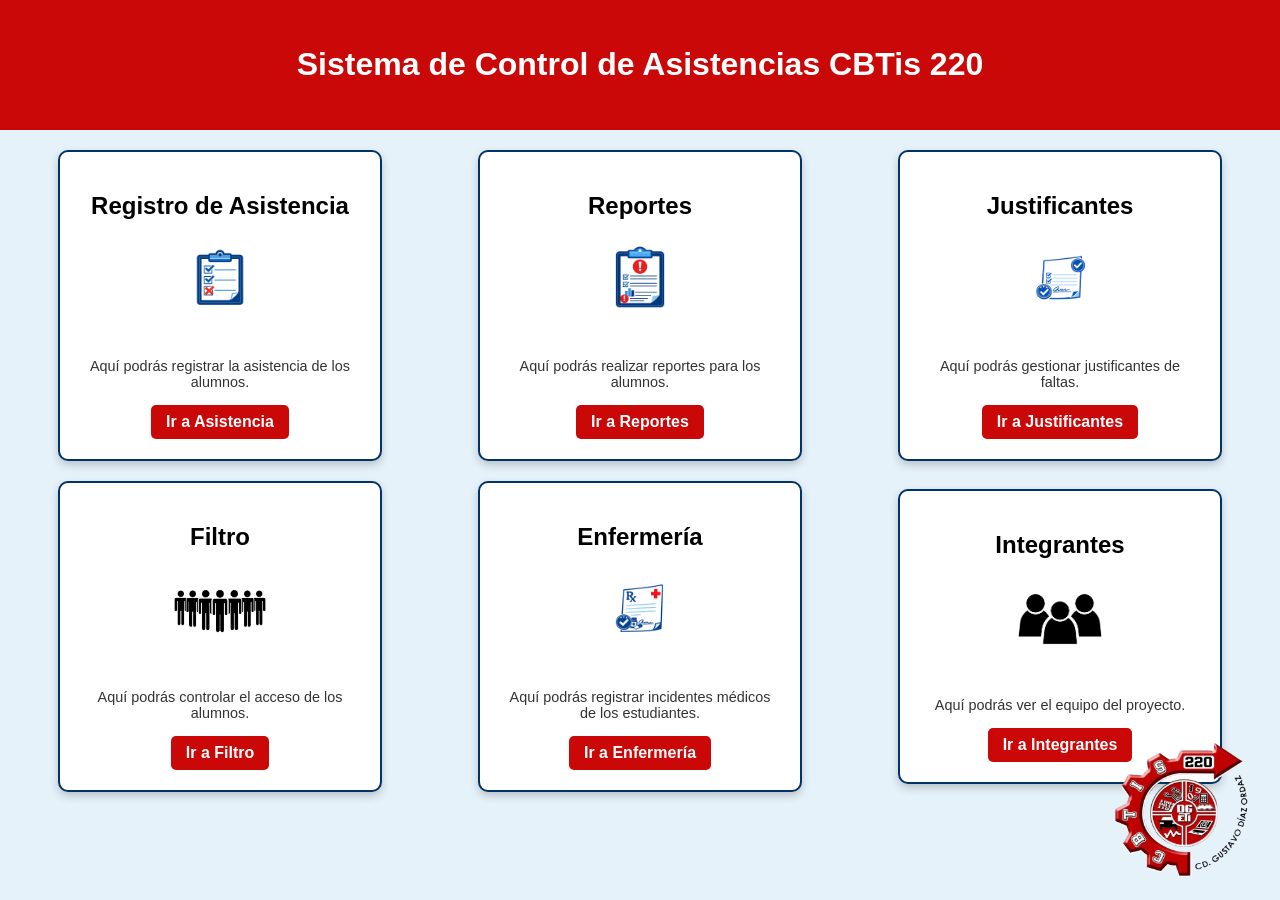
<file: index.html>
<!DOCTYPE html>
<html lang="es">
<head>
  <meta charset="UTF-8">
  <meta name="viewport" content="width=device-width, initial-scale=1.0">
  <title>Sistema De Registro de Asistencia CBTis 220</title>
  
  <link rel="stylesheet" href="style.css">
  
  <link rel="stylesheet" href="inicio.css">
</head>
<body>
   <img src="logo.cbtis.png" class="watermark" alt="Marca de agua">
  <header>
    <h1>Sistema de Control de Asistencias CBTis 220</h1>
  </header>

  
  <section class="inicio-grid">
  
    <div class="card">
      <h2>Registro de Asistencia</h2>
      <img src="asistencias.png" alt="Registro de Asistencia">
      <p>Aquí podrás registrar la asistencia de los alumnos.</p>
      <a href="asistencias.html" class="btn">Ir a Asistencia</a>
    </div>

    <div class="card">
      <h2>Reportes</h2>
      <img src="reporte.png" alt="Reportes">
      <p>Aquí podrás realizar reportes para los alumnos.</p>
      <a href="reportes.html" class="btn">Ir a Reportes</a>
    </div>

    <div class="card">
      <h2>Justificantes</h2>
      <img src="justificante.png" alt="Justificantes">
      <p>Aquí podrás gestionar justificantes de faltas.</p>
      <a href="justificantes.html" class="btn">Ir a Justificantes</a>
    </div>

    
    <div class="card">
      <h2>Filtro</h2>
      <img src="filtro.png" alt="Filtro">
      <p>Aquí podrás controlar el acceso de los alumnos.</p>
      <a href="filtro.html" class="btn">Ir a Filtro</a>
    </div>

    <div class="card">
      <h2>Enfermería</h2>
      <img src="incidente.png" alt="Enfermería">
      <p>Aquí podrás registrar incidentes médicos de los estudiantes.</p>
      <a href="enfermeria.html" class="btn">Ir a Enfermería</a>
    </div>

    <div class="card">
      <h2>Integrantes</h2>
      <img src="integrantes.png" alt="Integrantes">
      <p>Aquí podrás ver el equipo del proyecto.</p>
      <a href="integrantes.html" class="btn">Ir a Integrantes</a>
    </div>
  </section>
</body>
</html>
</file>
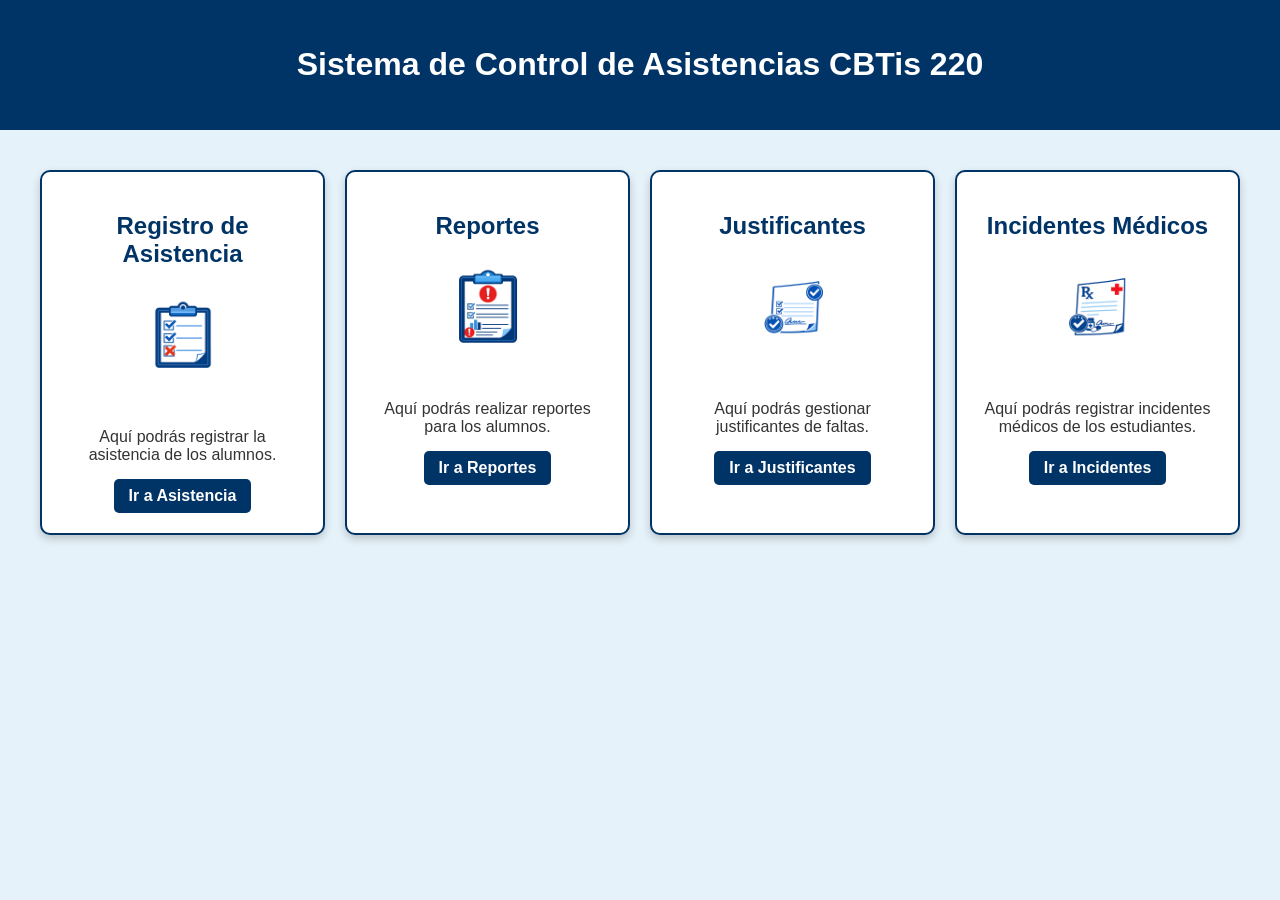
<file: Registro de asistencias/index.html>
<!DOCTYPE html>
<html lang="es">
<head>
  <meta charset="UTF-8">
  <meta name="viewport" content="width=device-width, initial-scale=1.0">
  <title>Sistema de Asistencias CBTis 220</title>
  <!-- Estilos generales -->
  <link rel="stylesheet" href="style.css">
  <!-- Estilos específicos del inicio -->
  <link rel="stylesheet" href="inicio.css">
</head>
<body>
  <!-- Barra superior institucional SIN menú -->
  <header>
    <h1>Sistema de Control de Asistencias CBTis 220</h1>
  </header>

  <!-- Sección de Inicio con bloques -->
  <section class="inicio-grid">
    <div class="card">
      <h2>Registro de Asistencia</h2>
      <img src="asistencias.png" alt="Registro de Asistencia">
      <p>Aquí podrás registrar la asistencia de los alumnos.</p>
      <a href="asistencias.html" class="btn">Ir a Asistencia</a>
    </div>

    <div class="card">
      <h2>Reportes</h2>
      <img src="reporte.png" alt="Reportes">
      <p>Aquí podrás realizar reportes para los alumnos.</p>
      <a href="reportes.html" class="btn">Ir a Reportes</a>
    </div>

    <div class="card">
      <h2>Justificantes</h2>
      <img src="justificante.png" alt="Justificantes">
      <p>Aquí podrás gestionar justificantes de faltas.</p>
      <a href="justificantes.html" class="btn">Ir a Justificantes</a>
    </div>

    <div class="card">
      <h2>Incidentes Médicos</h2>
      <img src="incidente.png" alt="Incidentes Médicos">
      <p>Aquí podrás registrar incidentes médicos de los estudiantes.</p>
      <a href="enfermeria.html" class="btn">Ir a Incidentes</a>
    </div>
  </section>
</body>
</html>
</file>
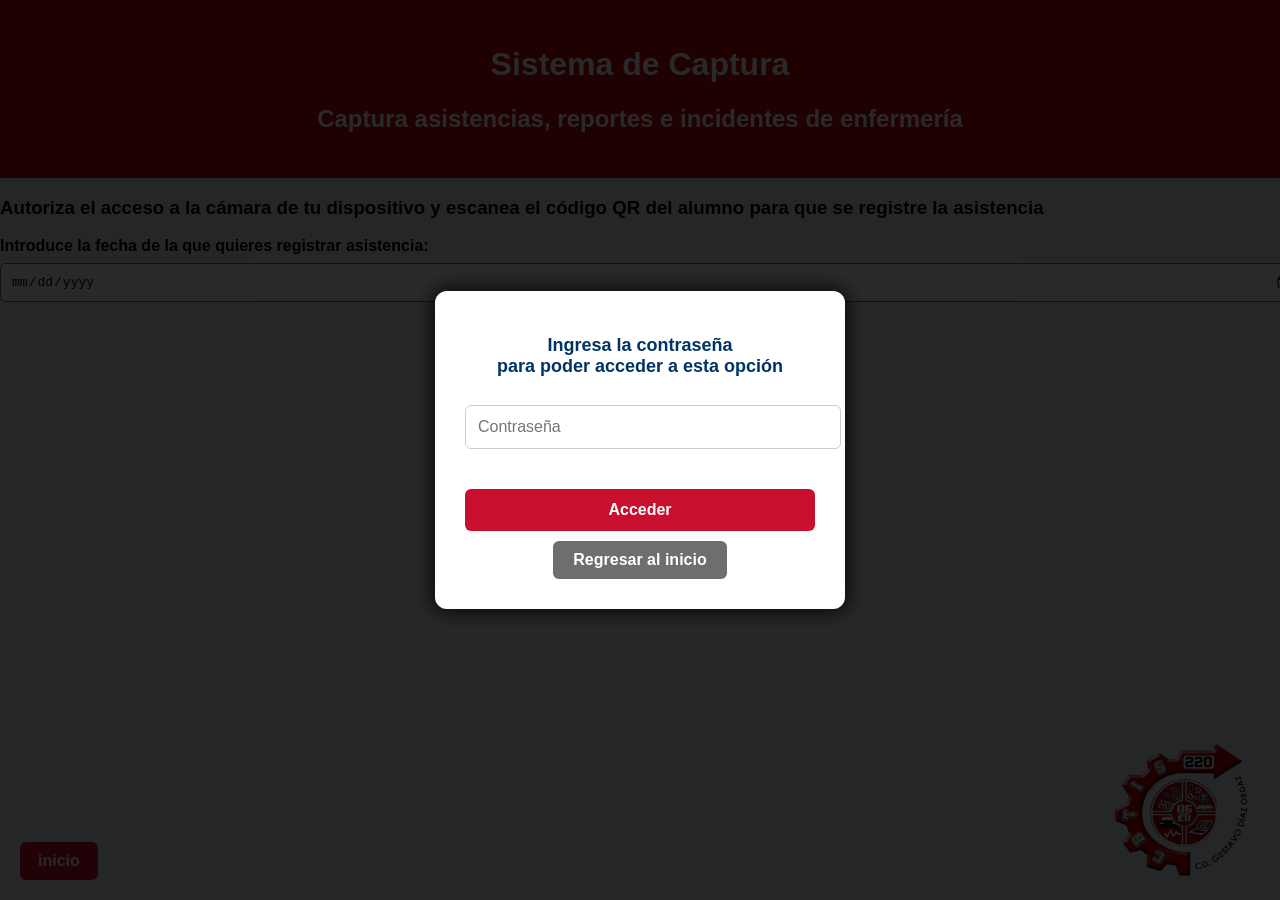
<file: asistencias.html>
<!DOCTYPE html>
<html lang="es">
<head>
  <meta charset="UTF-8">
  <title>Sistema de Captura</title>
  <link rel="stylesheet" href="style.css">
</head>
<body>
  <style>.watermark {
  position: fixed;
  bottom: 20px;
  right: 20px;
  width: 150px; 
  opacity: 2.05; 
  pointer-events: none; 
  z-index: 9999; 
  }</style>
  <img src="logo.cbtis.png" class="watermark" alt="Marca de agua">
  <header>
    <h1>Sistema de Captura</h1>
    <h2>Captura asistencias, reportes e incidentes de enfermería</h2>
  </header>

  <h3>Autoriza el acceso a la cámara de tu dispositivo y escanea el código QR del alumno para que se registre la asistencia</h3>
  
  <label>Introduce la fecha de la que quieres registrar asistencia:</label>
  <div class="fecha-asis">
    <input type="date" required>
  </div>

  <video id="video" autoplay></video>
  <canvas id="canvas" hidden></canvas>
<script src="clave.js"></script>
<script>
  // Activa la protección al cargar la página
  document.addEventListener("DOMContentLoaded", function() {
    iniciarProteccion("CBTis220"); // puedes cambiar la clave aquí
  });
</script>
<script>
  // Activa la protección al cargar la página
  document.addEventListener("DOMContentLoaded", function() {
    iniciarProteccion("CBTis220"); // puedes cambiar la clave aquí
  });
</script>
  <!-- Botón rojo de salir fijo en esquina inferior izquierda -->
  <a href="index.html" 
     style="position:fixed; bottom:20px; left:20px; background-color:#C8102E; color:white; padding:10px 18px; border-radius:6px; font-weight:bold; text-decoration:none;">
     inicio
  </a>
</body>
</html>
</file>
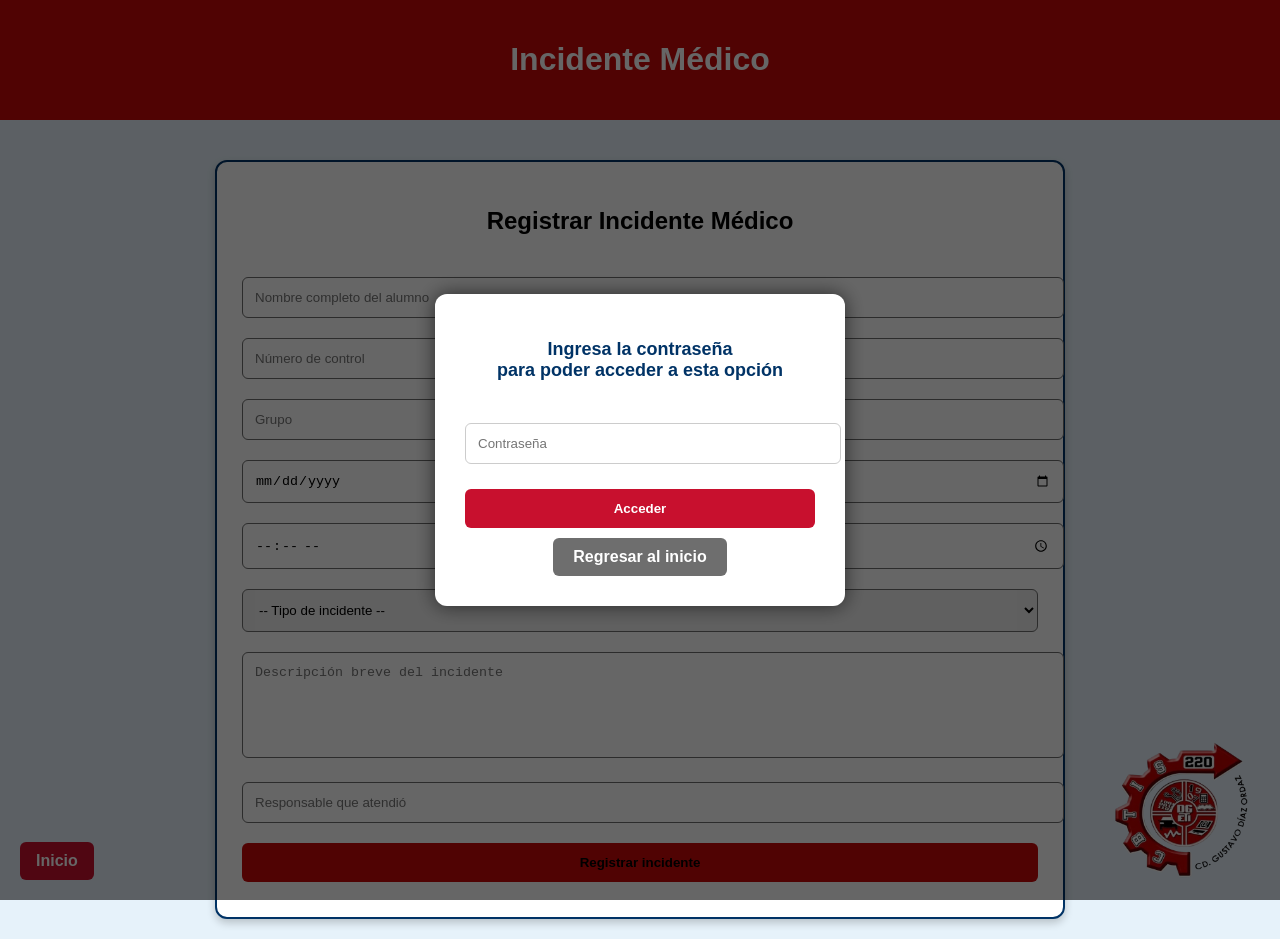
<file: enfermeria.html>
<!DOCTYPE html>
<html lang="es">
<head>
  <meta charset="UTF-8">
  <meta name="viewport" content="width=device-width, initial-scale=1.0">
  <title>Incidente Médico - CBTis 220<h2 class="titulo-incidente">Registrar Incidente Médico</h2></title>
  <style>
    body { font-family: Arial, sans-serif; margin: 0; background-color: #e6f2fa; }
    header {
      background-color: #ca0808; color: #ffffff; padding: 20px; text-align: center;
    }
    section { padding: 20px; max-width: 850px; margin: auto; }
    form {
      background: #ffffff; padding: 25px; border-radius: 12px;
      margin-top: 20px; box-shadow: 0 4px 8px rgba(0,0,0,0.2); border: 2px solid #003366;
    }
    input, select, textarea, button {
      margin: 10px 0; padding: 12px; width: 100%; border-radius: 6px; border: 1px solid #6E6E6E;
    }
    textarea { min-height: 80px; resize: none; }
    button { background: #ca0808; color: rgb(0, 0, 0); border: none; cursor: pointer; font-weight: bold; }
    button:hover { background: #C8102E; }
    h2 {
      color: #000000; 
      text-align: center; 
      margin-bottom: 20px; 
      border-bottom: 2px solid #ffffff;
      padding-bottom: 10px;
    }
    .btn-inicio {
      position: fixed; bottom: 20px; left: 20px;
      background: #C8102E; color: white; padding: 10px 16px;
      border: none; border-radius: 6px; cursor: pointer; font-weight: bold; text-decoration: none;
    }
    .btn-inicio:hover { background: #6E6E6E; }
  </style>
</head>
<body>
  <style>.watermark {
  position: fixed;
  bottom: 20px;
  right: 20px;
  width: 150px; 
  opacity: 2.05; 
  pointer-events: none; 
  z-index: 9999; 
  }</style>
  <img src="logo.cbtis.png" class="watermark" alt="Marca de agua">
  <header>
    <h1>Incidente Médico</h1>
  </header>

  <section>
    <form id="formIncidente">
      <!-- Encabezado azul dentro de la hoja -->
      <h2>Registrar Incidente Médico</h2>
      
      <input type="text" id="nombreAlumno" placeholder="Nombre completo del alumno" required>
      <input type="text" id="numControl" placeholder="Número de control" required>
      <input type="text" id="grupo" placeholder="Grupo" required>
      <input type="date" id="fechaIncidente" required>
      <input type="time" id="horaIncidente" required>
      <select id="tipoIncidente" required>
        <option value="">-- Tipo de incidente --</option>
        <option value="Accidente">Accidente</option>
        <option value="Enfermedad">Enfermedad</option>
        <option value="Otro">Otro</option>
      </select>
      <textarea id="descripcion" placeholder="Descripción breve del incidente" required></textarea>
      <input type="text" id="responsable" placeholder="Responsable que atendió">
      <button type="submit">Registrar incidente</button>
    </form>
  </section>

  <!-- Botón de inicio abajo en la esquina izquierda, fuera de la hoja -->
  <a href="index.html" class="btn-inicio"> Inicio</a>
<script src="clave.js"></script>
<script>
  // Activa la protección al cargar la página
  document.addEventListener("DOMContentLoaded", function() {
    iniciarProteccion("CBTis220"); // puedes cambiar la clave aquí
  });
</script>
  <script>
    // Captura del formulario (sin mostrar registros en pantalla)
    document.getElementById("formIncidente").addEventListener("submit", function(e) {
      e.preventDefault();
      let datos = {
        nombre: document.getElementById("nombreAlumno").value,
        control: document.getElementById("numControl").value,
        grupo: document.getElementById("grupo").value,
        fecha: document.getElementById("fechaIncidente").value,
        hora: document.getElementById("horaIncidente").value,
        tipo: document.getElementById("tipoIncidente").value,
        descripcion: document.getElementById("descripcion").value,
        responsable: document.getElementById("responsable").value
      };

      console.log("Incidente guardado:", datos);
      this.reset();
    });
  </script>
</body>
</html>
</file>
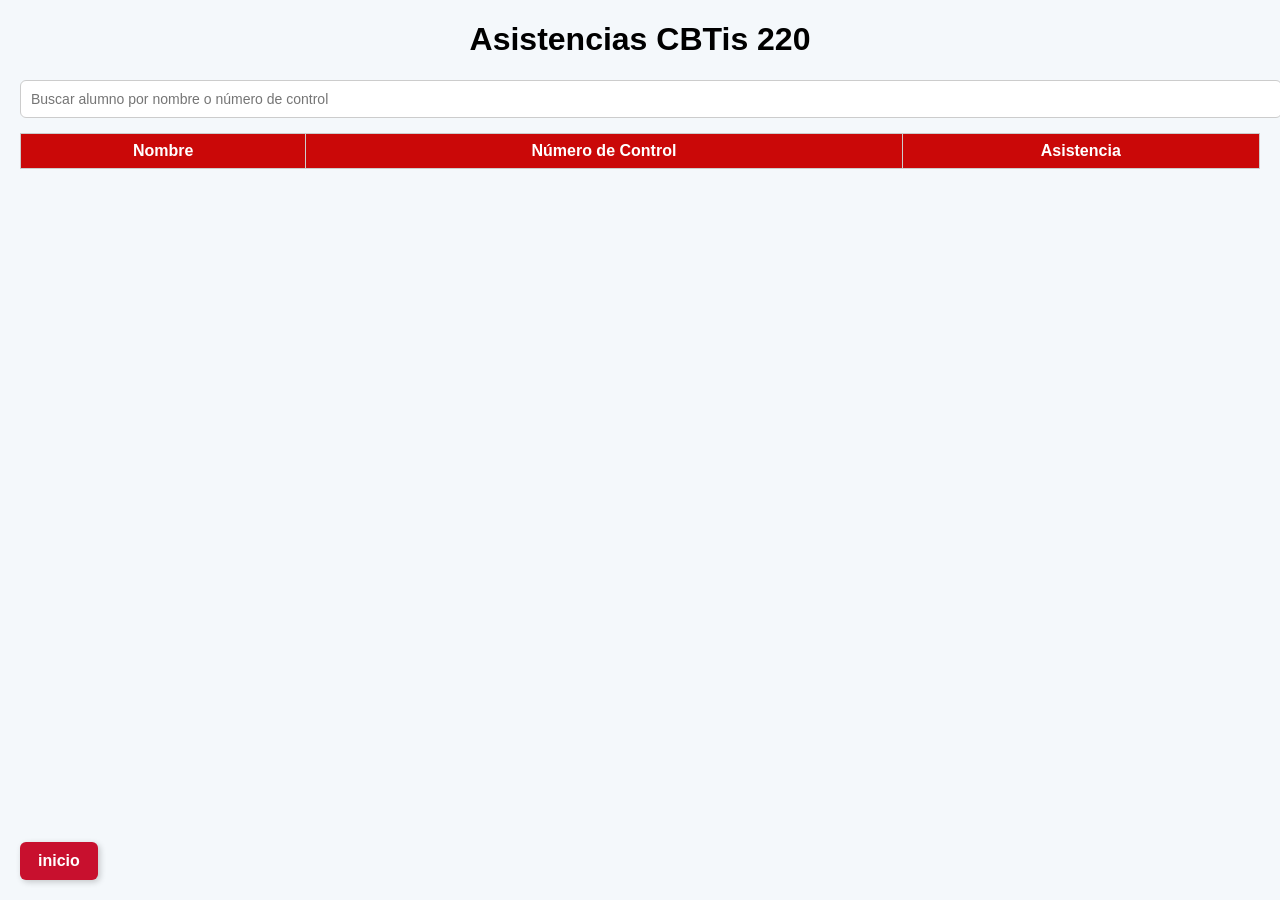
<file: filtro.html>
<!DOCTYPE html>
<html lang="es">
<head>
  <meta charset="UTF-8">
  <title>Filtro de Asistencias - CBTis 220</title>
  <style>
    body {
      font-family: Arial, sans-serif;
      margin: 20px;
      background-color: #f4f8fb;
    }
    h1 {
      color: #000000;
      text-align: center;
    }
    input {
      width: 100%;
      padding: 10px;
      margin-bottom: 15px;
      border: 1px solid #ccc;
      border-radius: 6px;
      font-size: 14px;
    }
    table {
      width: 100%;
      border-collapse: collapse;
    }
    th, td {
      border: 1px solid #ccc;
      padding: 8px;
      text-align: center;
    }
    th {
      background-color: #ca0808;
      color: white;
    }
    tr:nth-child(even) {
      background-color: #f2f2f2;
    }
    /* 🔴 Botón de salida */
    .btn-salir {
      position: fixed;
      bottom: 20px;
      left: 20px;
      background-color: #C8102E; /* rojo institucional */
      color: white;
      padding: 10px 18px;
      border-radius: 6px;
      font-weight: bold;
      text-decoration: none;
      box-shadow: 2px 2px 6px rgba(0,0,0,0.2);
    }
    .btn-salir:hover {
      background-color: #A00B20; /* tono más oscuro al pasar el mouse */
    }
  </style>
</head>
<body>
  <h1>Asistencias CBTis 220</h1>

  <!-- Filtro de registros -->
  <input type="text" id="filtro" placeholder="Buscar alumno por nombre o número de control">

  <!-- Tabla de asistencias -->
  <table id="tablaAsistencias">
    <tr>
      <th>Nombre</th>
      <th>Número de Control</th>
      <th>Asistencia</th>
    </tr>
    <!-- Aquí se llenarán las filas dinámicamente -->
  </table>

  <!-- Botón de salida -->
  <a href="index.html" class="btn-salir">inicio</a>

  <script>
    // Filtro dinámico local
    document.getElementById("filtro").addEventListener("keyup", function() {
      let filtro = this.value.toLowerCase();
      let filas = document.querySelectorAll("#tablaAsistencias tr");
      filas.forEach((fila, index) => {
        if (index === 0) return; // saltar encabezado
        let texto = fila.textContent.toLowerCase();
        fila.style.display = texto.includes(filtro) ? "" : "none";
      });
    });
  </script>
</body>
</html>
</file>
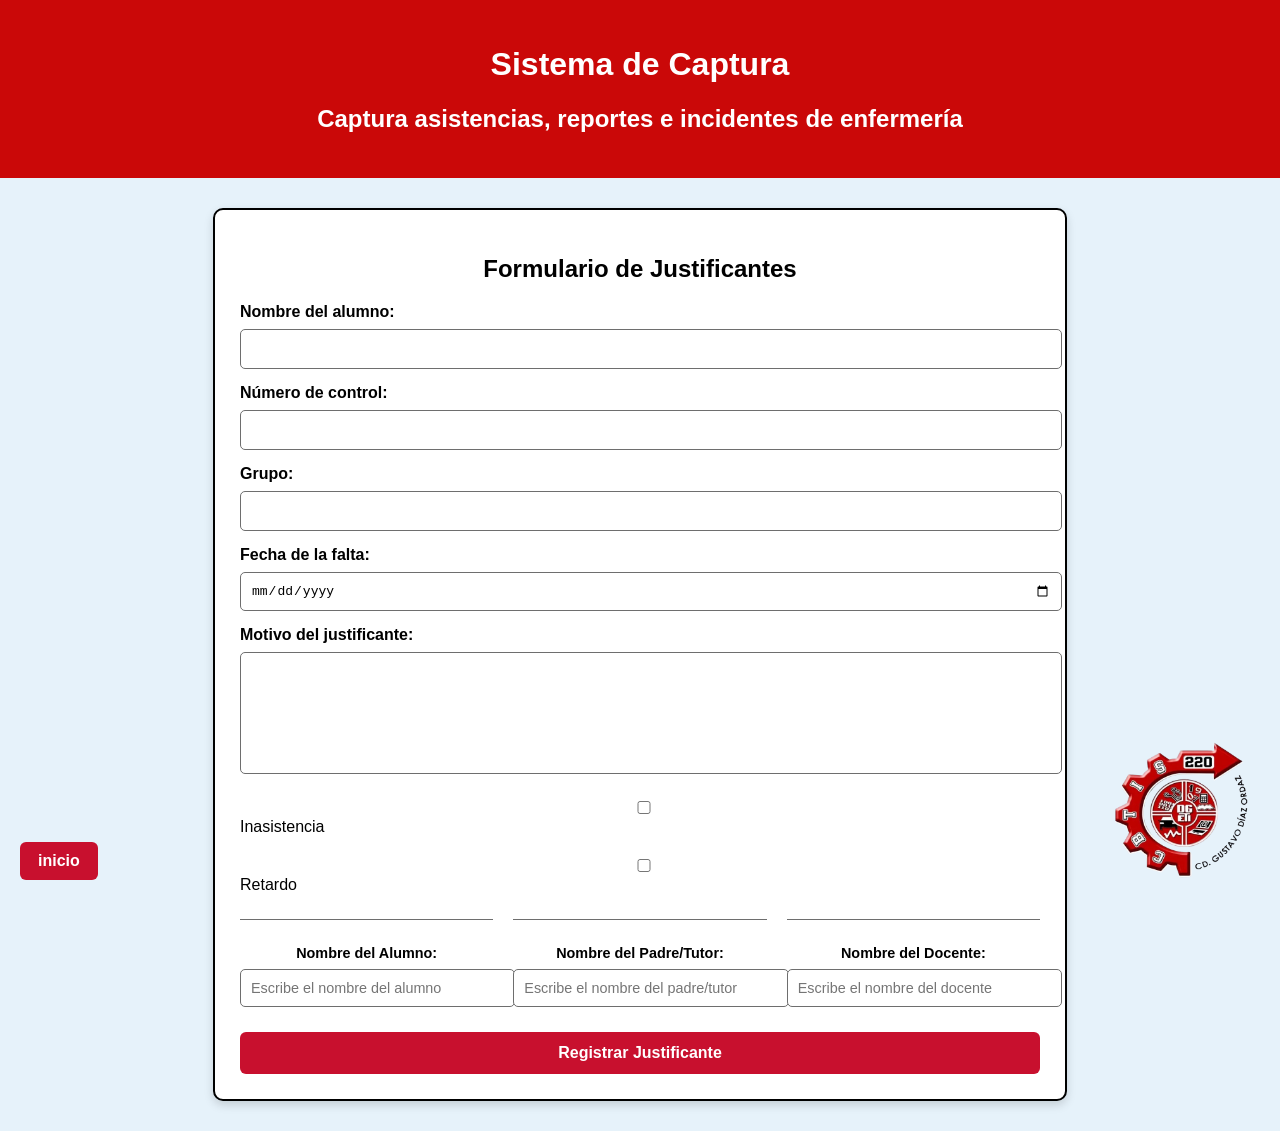
<file: justificantes.html>
<!DOCTYPE html>
<html lang="es">
<head>
    <meta charset="UTF-8">
    <title>Sistema de Captura</title>
    <link rel="stylesheet" href="style.css">
</head>
<body>
  <img src="logo.cbtis.png" class="watermark" alt="Marca de agua">
    <header>
      <h1>Sistema de Captura</h1>
      <h2>Captura asistencias, reportes e incidentes de enfermería</h2>
    </header><style>.watermark {
  position: fixed;
  bottom: 20px;
  right: 20px;
  width: 150px; 
  opacity: 2.05; 
  pointer-events: none; 
  z-index: 9999; 
    }</style>

    <div class="caja">
      <form>
        <h2 class="reporte-titulo">Formulario de Justificantes</h2>

        <label for="nombre">Nombre del alumno:</label>
        <input type="text" id="nombre" name="nombre" required>

        <div>
          <label for="NumControl">Número de control:</label>
          <input type="text" id="NumControl" name="NumControl">
        </div>

        <label for="grupo">Grupo:</label>
        <input type="text" id="grupo" name="grupo" required>

        <label for="fecha">Fecha de la falta:</label>
        <input type="date" id="fecha" name="fecha" required>

        <label for="motivo">Motivo del justificante:</label>
        <textarea id="motivo" name="motivo" rows="4" required></textarea>

        <div class="checkbox-group">
          <label><input type="checkbox" name="tipo" value="inasistencia"> Inasistencia</label>
          <label><input type="checkbox" name="tipo" value="retardo"> Retardo</label>
        </div>

        <div class="signature-section">
          <div>
            <label for="firmaAlumno">Nombre del Alumno:</label>
            <input type="text" id="firmaAlumno" name="firmaAlumno" placeholder="Escribe el nombre del alumno">
          </div>
          <div>
            <label for="firmaPadre">Nombre del Padre/Tutor:</label>
            <input type="text" id="firmaPadre" name="firmaPadre" placeholder="Escribe el nombre del padre/tutor">
          </div>
          <div>
            <label for="firmaDocente">Nombre del Docente:</label>
            <input type="text" id="firmaDocente" name="firmaDocente" placeholder="Escribe el nombre del docente">
          </div>
        </div>

        <button type="submit">Registrar Justificante</button>
      </form>
    </div>

    <!-- Botón rojo de salir fijo en esquina inferior izquierda -->
    <a href="index.html" 
       style="position:fixed; bottom:20px; left:20px; background-color:#C8102E; color:white; padding:10px 18px; border-radius:6px; font-weight:bold; text-decoration:none;">
       inicio
    </a>
</body>
</html>
</file>
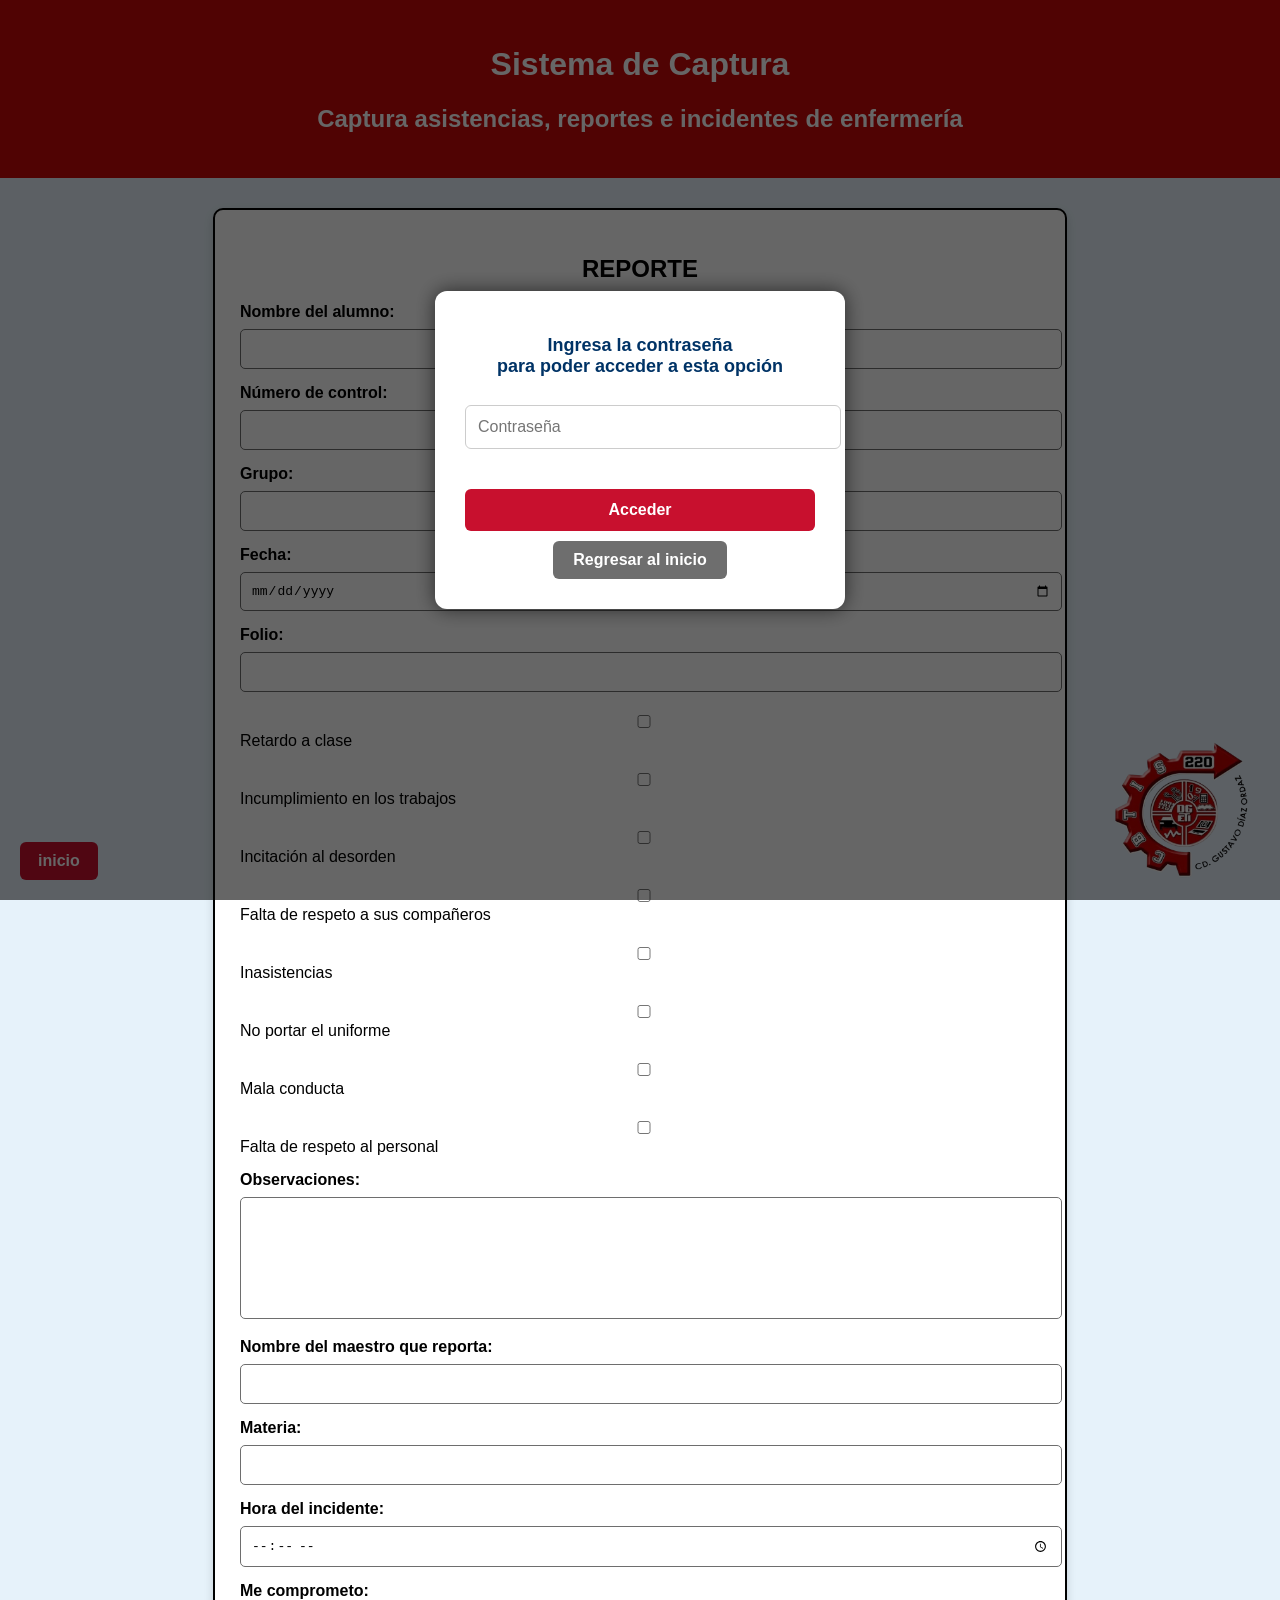
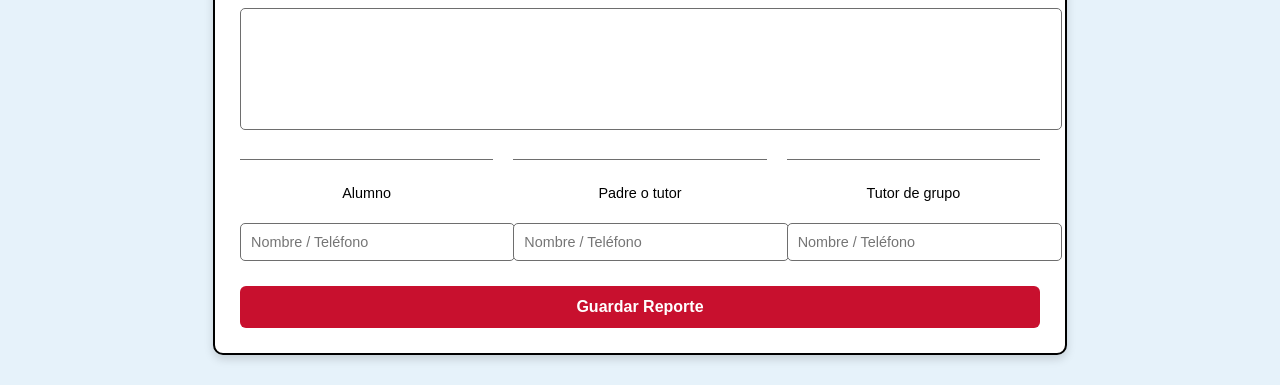
<file: reportes.html>
<!DOCTYPE html>
<html lang="es">
<head>
    <meta charset="UTF-8">
    <title>Sistema de Captura</title>
    <link rel="stylesheet" href="style.css">
</head>
<body><img src="logo.cbtis.png" class="watermark" alt="Marca de agua">
  <style>.watermark {
  position: fixed;
  bottom: 20px;
  right: 20px;
  width: 150px; 
  opacity: 2.05; 
  pointer-events: none; 
  z-index: 9999; 
  }</style>
    <header>
      <h1>Sistema de Captura</h1>
      <h2>Captura asistencias, reportes e incidentes de enfermería</h2>
    </header>

    <div class="caja">
      <form>
        <h2 class="reporte-titulo">REPORTE</h2>

        <label for="nombre">Nombre del alumno:</label>
        <input type="text" id="nombre" name="nombre" required>

        <div>
          <label for="NumControl">Número de control:</label>
          <input type="text" id="NumControl" name="NumControl">
        </div>

        <label for="grupo">Grupo:</label>
        <input type="text" id="grupo" name="grupo">

        <label for="fecha">Fecha:</label>
        <input type="date" id="fecha" name="fecha">

        <label for="folio">Folio:</label>
        <input type="text" id="folio" name="folio">

        <div class="checkbox-group">
          <label><input type="checkbox" name="faltas"> Retardo a clase</label>
          <label><input type="checkbox" name="faltas"> Incumplimiento en los trabajos</label>
          <label><input type="checkbox" name="faltas"> Incitación al desorden</label>
          <label><input type="checkbox" name="faltas"> Falta de respeto a sus compañeros</label>
          <label><input type="checkbox" name="faltas"> Inasistencias</label>
          <label><input type="checkbox" name="faltas"> No portar el uniforme</label>
          <label><input type="checkbox" name="faltas"> Mala conducta</label>
          <label><input type="checkbox" name="faltas"> Falta de respeto al personal</label>
        </div>

        <label for="observaciones">Observaciones:</label>
        <textarea id="observaciones" name="observaciones" rows="4"></textarea>

        <label for="maestro">Nombre del maestro que reporta:</label>
        <input type="text" id="maestro" name="maestro">

        <label for="materia">Materia:</label>
        <input type="text" id="materia" name="materia">

        <label for="hora">Hora del incidente:</label>
        <input type="time" id="hora" name="hora">

        <label for="compromiso">Me comprometo:</label>
        <textarea id="compromiso" name="compromiso" rows="2"></textarea>

        <div class="signature-section">
          <div>
            <p>Alumno</p>
            <input type="text" placeholder="Nombre / Teléfono">
          </div>
          <div>
            <p>Padre o tutor</p>
            <input type="text" placeholder="Nombre / Teléfono">
          </div>
          <div>
            <p>Tutor de grupo</p>
            <input type="text" placeholder="Nombre / Teléfono">
          </div>
        </div>

        <button type="submit">Guardar Reporte</button>
      </form>
    </div>
<script src="clave.js"></script>
<script>
  // Activa la protección al cargar la página
  document.addEventListener("DOMContentLoaded", function() {
    iniciarProteccion("CBTis220"); // puedes cambiar la clave aquí
  });
</script>
    <!-- Botón rojo de salir fijo en esquina inferior izquierda -->
    <a href="index.html" 
       style="position:fixed; bottom:20px; left:20px; background-color:#C8102E; color:white; padding:10px 18px; border-radius:6px; font-weight:bold; text-decoration:none;">
       inicio
    </a>
</body>
</html>
</file>
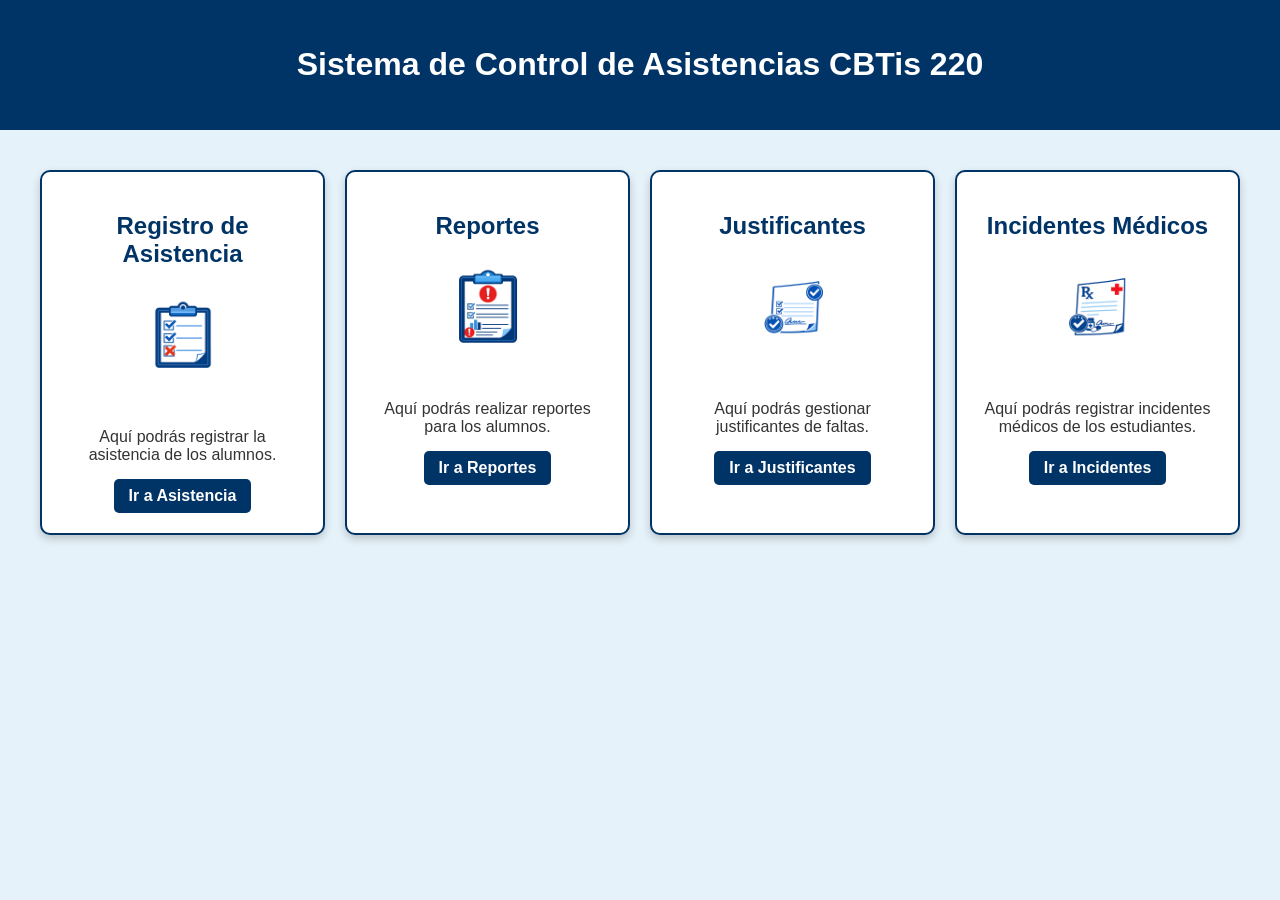
<file: Registro de asistencias/inicio.html>
<!DOCTYPE html>
<html lang="es">
<head>
  <meta charset="UTF-8">
  <meta name="viewport" content="width=device-width, initial-scale=1.0">
  <title>Sistema de Asistencias CBTis 220</title>
  <!-- Estilos generales -->
  <link rel="stylesheet" href="style.css">
  <!-- Estilos específicos del inicio -->
  <link rel="stylesheet" href="inicio.css">
</head>
<body>
  <!-- Barra superior institucional SIN menú -->
  <header>
    <h1>Sistema de Control de Asistencias CBTis 220</h1>
  </header>

  <!-- Sección de Inicio con bloques -->
  <section class="inicio-grid">
    <div class="card">
      <h2>Registro de Asistencia</h2>
      <img src="asistencias.png" alt="Registro de Asistencia">
      <p>Aquí podrás registrar la asistencia de los alumnos.</p>
      <a href="asistencias.html" class="btn">Ir a Asistencia</a>
    </div>

    <div class="card">
      <h2>Reportes</h2>
      <img src="reporte.png" alt="Reportes">
      <p>Aquí podrás realizar reportes para los alumnos.</p>
      <a href="reportes.html" class="btn">Ir a Reportes</a>
    </div>

    <div class="card">
      <h2>Justificantes</h2>
      <img src="justificante.png" alt="Justificantes">
      <p>Aquí podrás gestionar justificantes de faltas.</p>
      <a href="justificantes.html" class="btn">Ir a Justificantes</a>
    </div>

    <div class="card">
      <h2>Incidentes Médicos</h2>
      <img src="incidente.png" alt="Incidentes Médicos">
      <p>Aquí podrás registrar incidentes médicos de los estudiantes.</p>
      <a href="enfermeria.html" class="btn">Ir a Incidentes</a>
    </div>
  </section>
</body>
</html>
</file>
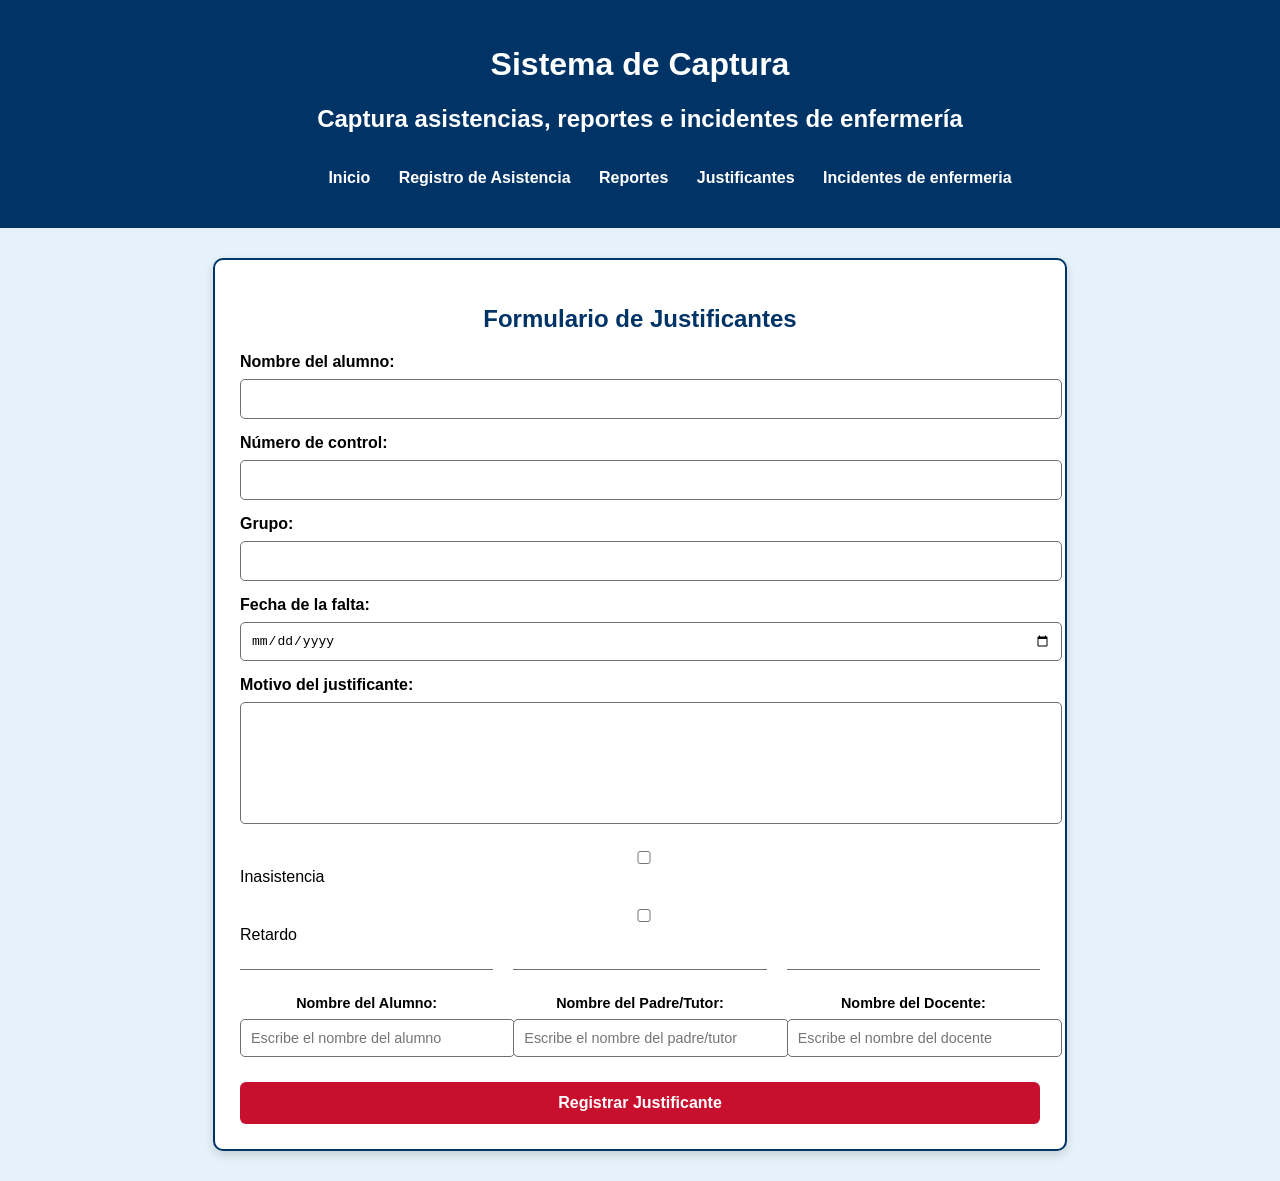
<file: Registro de asistencias/justificantes.html>
<!DOCTYPE html>
<html lang="es">
<head>
    <meta charset="UTF-8">
    <title>Sistema de Captura</title>
    <link rel="stylesheet" href="style.css">
</head>
<body>
    <header><h1>Sistema de Captura</h1>
    <h2>Captura asistencias, reportes e incidentes de enfermería </h2>
   <div class="menu">
    <br>
    <nav>
        <ul>
            <li><a href="inicio.html">Inicio</a></li>
            <li><a href="asistencias.html"> Registro de Asistencia</li></a>
            <li><a href="reportes.html">Reportes</li></a>
            <li><a href="justificantes.html">Justificantes</li></a>
            <li><a href="enfermeria.html">Incidentes de enfermeria</a></li>
        </ul>
    </nav></div></header>
    <div class="caja">
    <form>
      <h2 class="reporte-titulo">Formulario de Justificantes</h2>

      <label for="nombre">Nombre del alumno:</label>
      <input type="text" id="nombre" name="nombre" required>
      <div>
          <label for="NumControl">Número de control:</label>
          <input type="text" id="NumControl" name="NumControl">
        </div>
      <label for="grupo">Grupo:</label>
      <input type="text" id="grupo" name="grupo" required>

      <label for="fecha">Fecha de la falta:</label>
      <input type="date" id="fecha" name="fecha" required>

      <label for="motivo">Motivo del justificante:</label>
      <textarea id="motivo" name="motivo" rows="4" required></textarea>

      <div class="checkbox-group">
        <label><input type="checkbox" name="tipo" value="inasistencia"> Inasistencia</label>
        <label><input type="checkbox" name="tipo" value="retardo"> Retardo</label>
      </div>

      <div class="signature-section">
        <div>
          <label for="firmaAlumno">Nombre del Alumno:</label>
          <input type="text" id="firmaAlumno" name="firmaAlumno" placeholder="Escribe el nombre del alumno">
        </div>
        <div>
          <label for="firmaPadre">Nombre del Padre/Tutor:</label>
          <input type="text" id="firmaPadre" name="firmaPadre" placeholder="Escribe el nombre del padre/tutor">
        </div>
        <div>
          <label for="firmaDocente">Nombre del Docente:</label>
          <input type="text" id="firmaDocente" name="firmaDocente" placeholder="Escribe el nombre del docente">
        </div>
      </div>

      <button type="submit">Registrar Justificante</button>
    </form>
  </div>
</body>
</html>
</file>
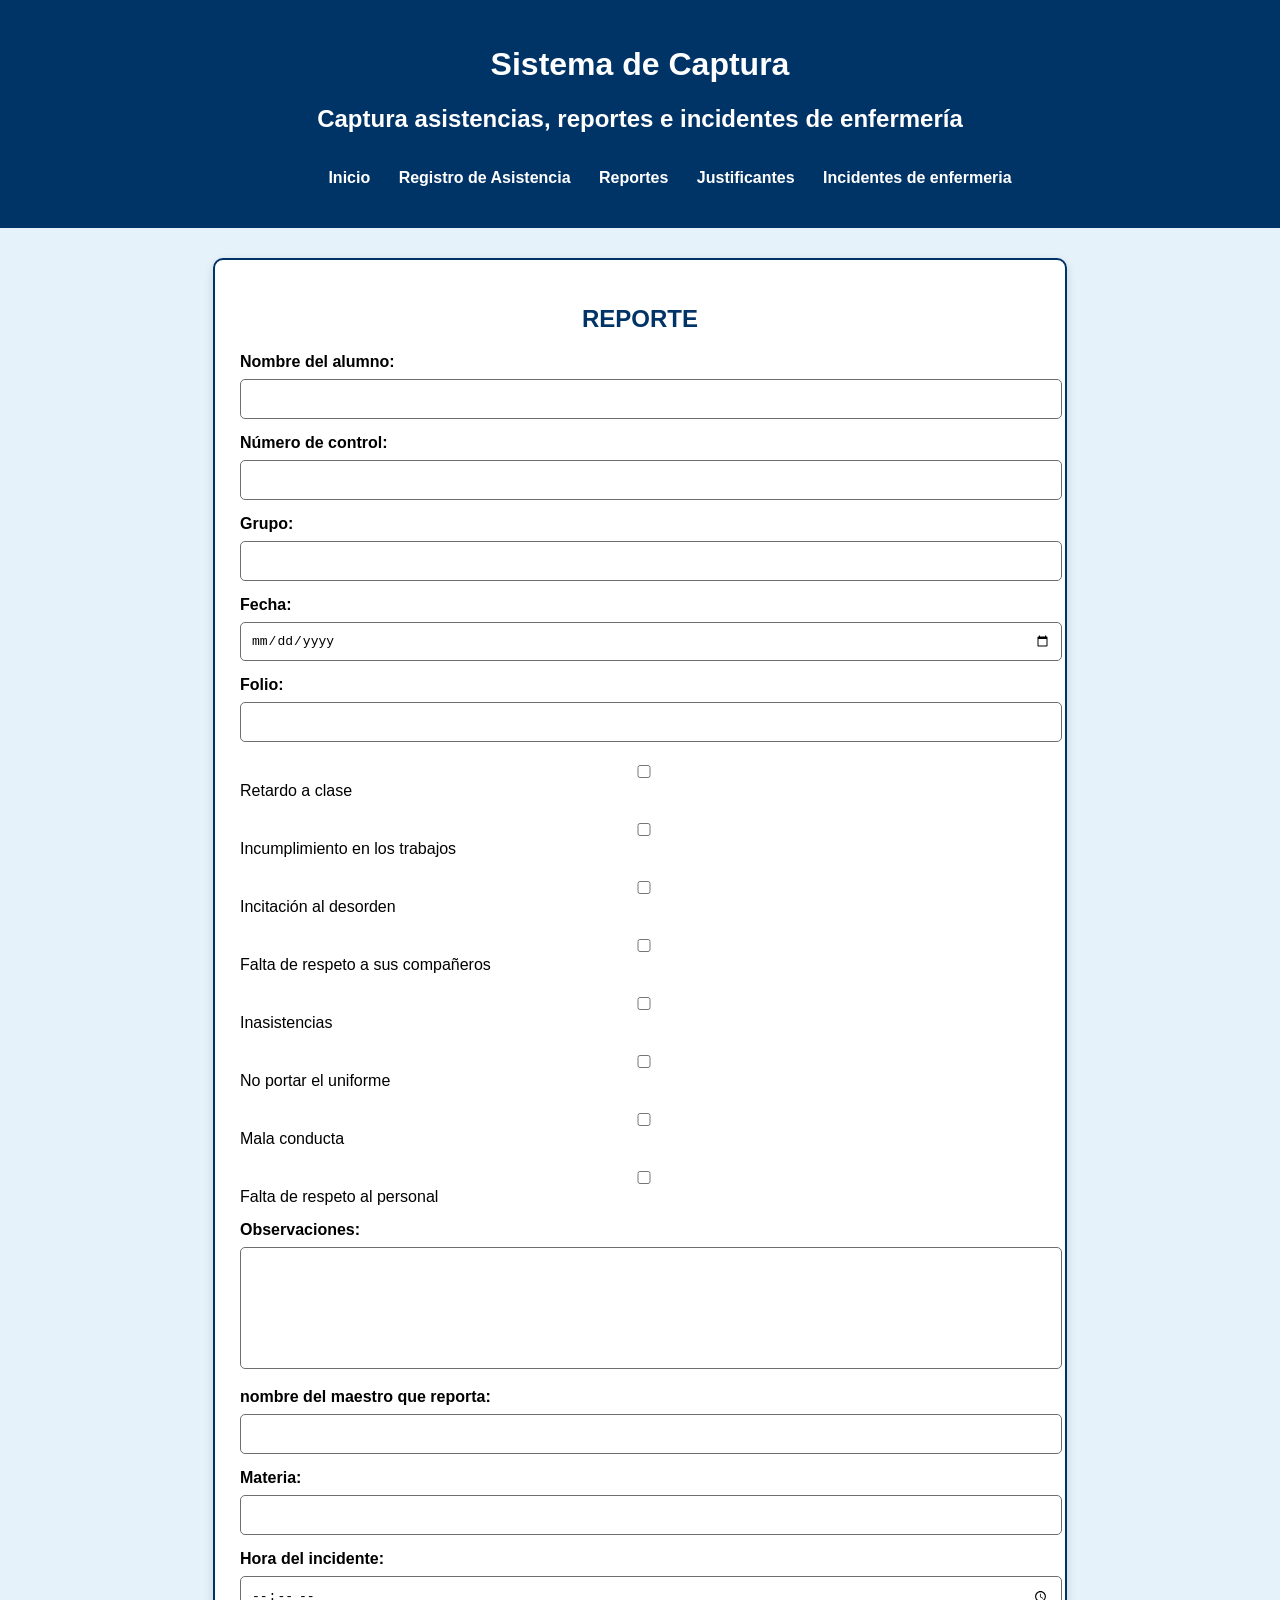
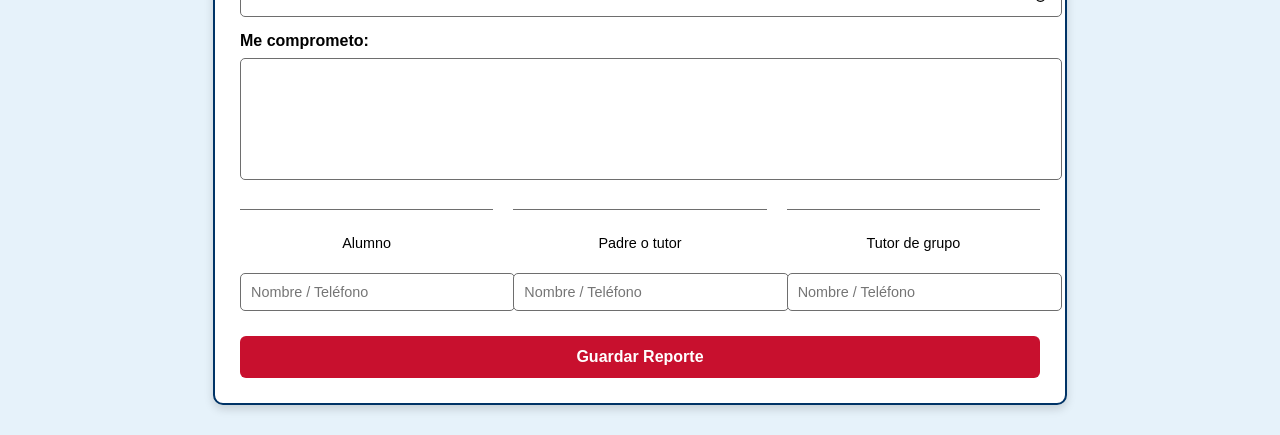
<file: Registro de asistencias/reportes.html>
<!DOCTYPE html>
<html lang="es">
<head>
    <meta charset="UTF-8">
    <title>Sistema de Captura</title>
    <link rel="stylesheet" href="style.css">
</head>
    <body>
        <header><h1>Sistema de Captura</h1>
        <h2>Captura asistencias, reportes e incidentes de enfermería </h2>
        <div class="menu">
        <br>
        <nav>
            <ul>
                <li><a href="inicio.html">Inicio</a></li>
                <li><a href="asistencias.html"> Registro de Asistencia</li></a>
                <li><a href="reportes.html">Reportes</li></a>
                <li><a href="justificantes.html">Justificantes</li></a>
                <li><a href="enfermeria.html">Incidentes de enfermeria</a></li>
            </ul>
        </nav></div></header>
    
        <div class="caja">
        <form>
            <h2 class="reporte-titulo">REPORTE</h2>

            <label for="nombre">Nombre del alumno:</label>
            <input type="text" id="nombre" name="nombre" required>
            <div>
             <label for="NumControl">Número de control:</label>
            <input type="text" id="NumControl" name="NumControl">
            </div>
            <label for="grupo">Grupo:</label>
            <input type="text" id="grupo" name="grupo">

            <label for="fecha">Fecha:</label>
            <input type="date" id="fecha" name="fecha">

            <label for="folio">Folio:</label>
            <input type="text" id="folio" name="folio">

            <div class="checkbox-group">
            <label><input type="checkbox" name="faltas"> Retardo a clase</label>
            <label><input type="checkbox" name="faltas"> Incumplimiento en los trabajos</label>
            <label><input type="checkbox" name="faltas"> Incitación al desorden</label>
            <label><input type="checkbox" name="faltas"> Falta de respeto a sus compañeros</label>
            <label><input type="checkbox" name="faltas"> Inasistencias</label>
            <label><input type="checkbox" name="faltas"> No portar el uniforme</label>
            <label><input type="checkbox" name="faltas"> Mala conducta</label>
            <label><input type="checkbox" name="faltas"> Falta de respeto al personal</label>
            </div>

            <label for="observaciones">Observaciones:</label>
            <textarea id="observaciones" name="observaciones" rows="4"></textarea>

            <label for="maestro">nombre del maestro que reporta:</label>
            <input type="text" id="maestro" name="maestro">

            <label for="materia">Materia:</label>
            <input type="text" id="materia" name="materia">

            <label for="hora">Hora del incidente:</label>
            <input type="time" id="hora" name="hora">

            <label for="compromiso">Me comprometo:</label>
            <textarea id="compromiso" name="compromiso" rows="2"></textarea>

            <div class="signature-section">
            <div>
                <p>Alumno</p>
                <input type="text" placeholder="Nombre / Teléfono">
                </div>
                <div>
                <p>Padre o tutor</p>
                <input type="text" placeholder="Nombre / Teléfono">
                </div>
                <div>
                <p>Tutor de grupo</p>
                <input type="text" placeholder="Nombre / Teléfono">
                </div>
                </div>

                <button type="submit">Guardar Reporte</button>
      </form> </div>
    </body>
</html>
</file>
<file: style.css>
/* --- HEADER --- */
header {
    background-color: #ca0808; /* azul oscuro institucional */
    color: #ffffff;
    padding: 25px;
    text-align: center;
    font-family: Arial, sans-serif;
}

/* --- MENÚ DE NAVEGACIÓN --- */
header .menu {
    list-style: none;
    margin: 15px 0 0 0;
    padding: 0;
    display: flex;
    justify-content: center;
    gap: 20px;
}

header .menu li {
    display: inline;
}

header .menu a {
    color: #ffffff;
    text-decoration: none;
    font-weight: bold;
    padding: 8px 12px;
    border-radius: 5px;
    transition: background-color 0.2s ease;
}

header .menu a:hover {
    background-color: #0055aa; /* azul más claro al pasar el mouse */
}

/* --- BODY --- */
body {
    background-color: #e6f2fa; /* celeste institucional */
    margin: 0;
    font-family: Arial, sans-serif;
}

/* --- FORMULARIOS --- */
form {
    background: #ffffff;
    padding: 25px;
    border-radius: 10px;
    max-width: 800px;
    margin: 30px auto;
    box-shadow: 0 4px 10px rgba(0,0,0,0.15);
    border: 2px solid #000000;
}

form h2 {
    text-align: center;
    margin-bottom: 20px;
    color: #000000;
}

label {
    font-weight: bold;
    display: block;
    margin-top: 15px;
    color: #000000;
}

input, textarea, select {
    width: 100%;
    padding: 10px;
    margin-top: 8px;
    border: 1px solid #6E6E6E;
    border-radius: 5px;
    font-size: 1em;
}

textarea {
    resize: none;
    min-height: 100px;
}

/* --- CHECKBOXES --- */
.checkbox-group {
    margin-top: 15px;
}

.checkbox-group label {
    font-weight: normal;
    display: block;
    color: #000;
}

.checkbox-group input[type="checkbox"]:hover {
    transform: scale(1.1);
    cursor: pointer;
}

/* --- SECCIÓN DE FIRMAS --- */
.signature-section {
    margin-top: 25px;
    display: grid;
    grid-template-columns: repeat(3, 1fr);
    gap: 20px;
}

.signature-section div {
    text-align: center;
    border-top: 1px solid #6E6E6E;
    padding-top: 10px;
    font-size: 0.9em;
}

/* --- BOTÓN --- */
button {
    margin-top: 25px;
    width: 100%;
    padding: 12px;
    background: #C8102E; /* rojo institucional */
    color: #ffffff;
    border: none;
    border-radius: 6px;
    cursor: pointer;
    font-weight: bold;
    font-size: 1em;
}

button:hover {
    background: #6E6E6E;
}
</file>
<file: inicio.css>
.inicio-grid {
  display: grid;
  grid-template-columns: repeat(3, 1fr); /* 3 columnas en escritorio */
  gap: 20px;
  margin: 20px;
}
.watermark {
  position: fixed;
  bottom: 20px;
  right: 20px;
  width: 150px; 
  opacity: 2.05; 
  pointer-events: none; 
  z-index: 9999; 
}

.card {
  background: #ffffff;
  border: 2px solid #003366;
  border-radius: 10px;
  padding: 20px;
  text-align: center;
  box-shadow: 0 4px 8px rgba(0,0,0,0.2);
  transition: transform 0.2s ease, box-shadow 0.2s ease;
  width: 100%;
  max-width: 280px; /* solo afecta escritorio */
  margin: auto;
}


.card:hover {
  transform: translateY(-5px);
  box-shadow: 0 6px 12px rgba(0,0,0,0.3);
}

.card h2 {
  color: #000000;
  margin-bottom: 10px;
}

.card img {
  max-width: 100px;
  height: auto;
  margin-bottom: 10px;
}

.card p {
  font-size: 0.9em;
  color: #333333;
  margin-bottom: 15px;
}

.card .btn {
  display: inline-block;
  padding: 8px 15px;
  background-color: #ca0808; /* rojo CBTis */
  color: #ffffff;
  text-decoration: none;
  border-radius: 5px;
  font-weight: bold;
}

.card .btn:hover {
  background-color: #f32c25;
}

/* Estilo base */
.btn-inicio,
button,
a.inicio {
  font-size: 16px;
  padding: 10px 18px;
}

/* Responsive tablet */
@media (max-width: 768px) {
  .inicio-grid {
    grid-template-columns: repeat(2, 1fr);
  }
  .card {
    max-width: none; /* que se ajuste libremente */
  }
}

/* Responsive celular */
@media (max-width: 480px) {
  .inicio-grid {
    grid-template-columns: 1fr;
  }
  .card {
    max-width: none; /* ocupa todo el ancho */
    font-size: 1rem;
    padding: 15px;
  }
}
</file>
<file: Registro de asistencias/style.css>
/* --- HEADER --- */
header {
    background-color: #003366; /* azul oscuro institucional */
    color: #ffffff;
    padding: 25px;
    text-align: center;
    font-family: Arial, sans-serif;
}

/* --- MENÚ DE NAVEGACIÓN --- */
header .menu {
    list-style: none;
    margin: 15px 0 0 0;
    padding: 0;
    display: flex;
    justify-content: center;
    gap: 20px;
}

header .menu li {
    display: inline;
}

header .menu a {
    color: #ffffff;
    text-decoration: none;
    font-weight: bold;
    padding: 8px 12px;
    border-radius: 5px;
    transition: background-color 0.2s ease;
}

header .menu a:hover {
    background-color: #0055aa; /* azul más claro al pasar el mouse */
}

/* --- BODY --- */
body {
    background-color: #e6f2fa; /* celeste institucional */
    margin: 0;
    font-family: Arial, sans-serif;
}

/* --- FORMULARIOS --- */
form {
    background: #ffffff;
    padding: 25px;
    border-radius: 10px;
    max-width: 800px;
    margin: 30px auto;
    box-shadow: 0 4px 10px rgba(0,0,0,0.15);
    border: 2px solid #003366;
}

form h2 {
    text-align: center;
    margin-bottom: 20px;
    color: #003366;
}

label {
    font-weight: bold;
    display: block;
    margin-top: 15px;
    color: #000000;
}

input, textarea, select {
    width: 100%;
    padding: 10px;
    margin-top: 8px;
    border: 1px solid #6E6E6E;
    border-radius: 5px;
    font-size: 1em;
}

textarea {
    resize: none;
    min-height: 100px;
}

/* --- CHECKBOXES --- */
.checkbox-group {
    margin-top: 15px;
}

.checkbox-group label {
    font-weight: normal;
    display: block;
    color: #000;
}

.checkbox-group input[type="checkbox"]:hover {
    transform: scale(1.1);
    cursor: pointer;
}

/* --- SECCIÓN DE FIRMAS --- */
.signature-section {
    margin-top: 25px;
    display: grid;
    grid-template-columns: repeat(3, 1fr);
    gap: 20px;
}

.signature-section div {
    text-align: center;
    border-top: 1px solid #6E6E6E;
    padding-top: 10px;
    font-size: 0.9em;
}

/* --- BOTÓN --- */
button {
    margin-top: 25px;
    width: 100%;
    padding: 12px;
    background: #C8102E; /* rojo institucional */
    color: #ffffff;
    border: none;
    border-radius: 6px;
    cursor: pointer;
    font-weight: bold;
    font-size: 1em;
}

button:hover {
    background: #6E6E6E;
}
</file>
<file: Registro de asistencias/inicio.css>
.inicio-grid {
  display: grid;
  grid-template-columns: repeat(auto-fit, minmax(250px, 1fr));
  gap: 20px;
  padding: 40px;
  background-color: #e6f2fa; /* celeste institucional */
}

.card {
  background: #ffffff;
  border: 2px solid #003366; /* azul oscuro institucional */
  border-radius: 10px;
  padding: 20px;
  text-align: center;
  box-shadow: 0 4px 8px rgba(0,0,0,0.2);
  transition: transform 0.2s ease, box-shadow 0.2s ease;
}

.card:hover {
  transform: translateY(-5px);
  box-shadow: 0 6px 12px rgba(0,0,0,0.3);
}

.card h2 {
  color: #003366;
  margin-bottom: 10px;
}

.card img {
  max-width: 120px;
  margin-bottom: 10px;
}

.card p {
  font-size: 1em;
  color: #333333;
  margin-bottom: 15px;
}

.card .btn {
  display: inline-block;
  padding: 8px 15px;
  background-color: #003366;
  color: #ffffff;
  text-decoration: none;
  border-radius: 5px;
  font-weight: bold;
}

.card .btn:hover {
  background-color: #0055aa;
}
</file>
